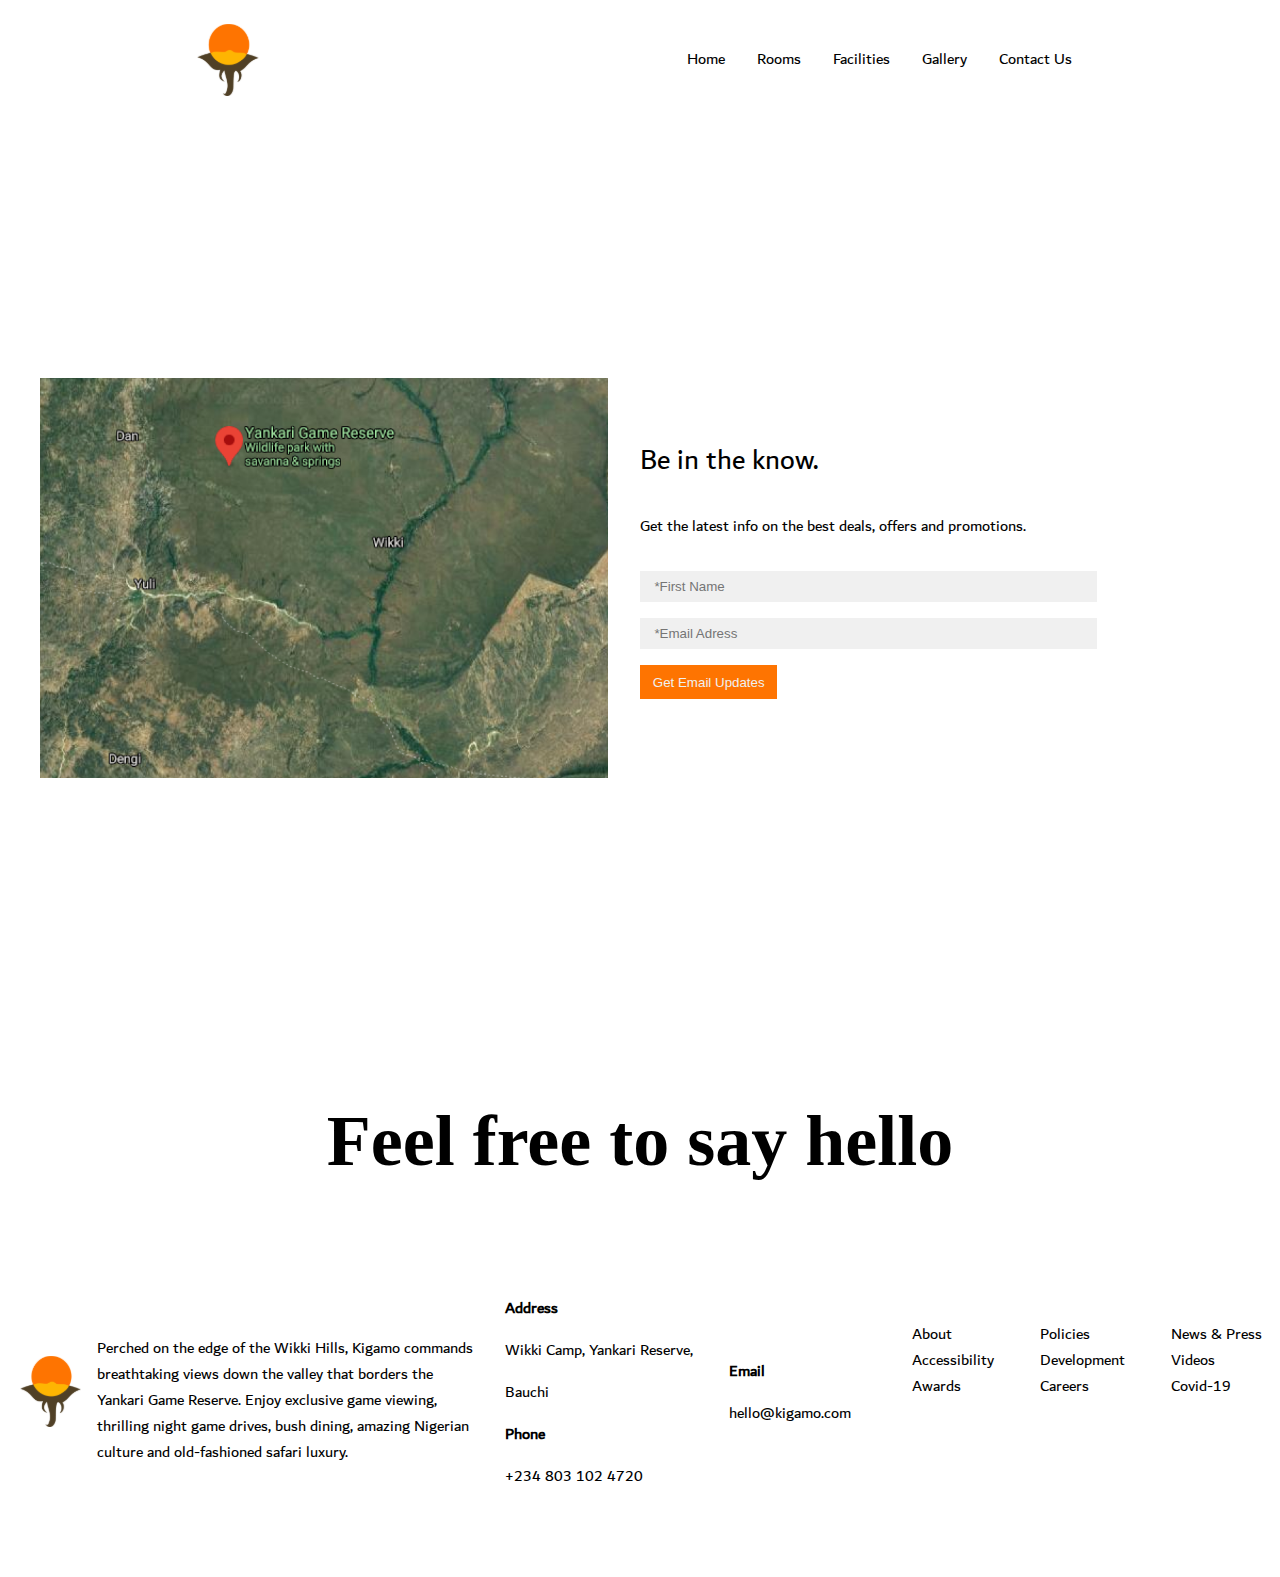
<file: pages/about-us.html>
<!DOCTYPE html>
<html lang="en">
  <head>
    <meta charset="UTF-8" />
    <meta name="viewport" content="width=device-width, initial-scale=1.0" />
    <link rel="stylesheet" href="/scss/contact-us.css" />
    <link
      rel="stylesheet"
      href="https://cdnjs.cloudflare.com/ajax/libs/font-awesome/5.15.1/css/all.min.css"
      integrity="sha512-+4zCK9k+qNFUR5X+cKL9EIR+ZOhtIloNl9GIKS57V1MyNsYpYcUrUeQc9vNfzsWfV28IaLL3i96P9sdNyeRssA=="
      crossorigin="anonymous"
    />
    <title>Contact Us</title>
  </head>
  <body>
    <header id="landing-page">
      <!-- Start of landing-page-->
      <div class="bg-overlay">
        <nav class="navig">
          <div class="brand-logo-div-nav">
            <a href="/index.html">
              <img src="/Assets/homepage/Logo.svg" alt="" />
            </a>
          </div>
          <div class="brand-div toggle-btn" id="toggle-btn">
            <i class="fa fa-bars fa-2x"></i>
          </div>
          <ul id="menu" class="navli d-none">
            <li class="nav-list home-nav">
              <a href="/index.html" class="nav-a">Home</a>
            </li>
            <li class="nav-list rooms-nav">
              <a href="/pages/rooms.html" class="nav-a">Rooms</a>
            </li>
            <li class="nav-list facilities-nav">
              <a href="/pages/facilities.html" class="nav-a">Facilities</a>
            </li>
            <li class="nav-list gallery-nav">
              <a href="/pages/gallery.html" class="nav-a">Gallery</a>
            </li>
            <li class="nav-list about-us-av">
              <a href="/pages/about-us.html" class="nav-a">Contact Us</a>
            </li>
          </ul>
          <button class="reservation-btn">
            <i class="fas fa-calendar-alt"></i> Reservations
          </button>
        </nav>
      </div>
    </header>

    <!-- Start of contact-us-landing section-->
    <section id="contact-us-landing">
      <div class="contact-us-landing-container">
        <div class="contact-us-map">
          <img
            src="/Assets/contact-us/Map.png"
            alt=""
            class="contact-map-img"
          />
        </div>
        <div class="contact-us-landing-form">
          <form action="">
            <p class="be-in">Be in the know.</p>
            <p>Get the latest info on the best deals, offers and promotions.</p>
            <div class="contact-input-text-div contact-input-div">
              <input
                type="text"
                name=""
                id=""
                class="contact-us-input-text input-type"
                placeholder="*First Name"
              />
            </div>
            <div class="contact-input-email-div contact-input-div">
              <input
                type="email"
                name=""
                id=""
                class="contact-us-input-email input-type"
                placeholder="*Email Adress"
              />
            </div>
            <div class="contact-input-submit-div">
              <input
                type="submit"
                value="Get Email Updates"
                class="contact-us-input-submit-btn"
              />
            </div>
          </form>
        </div>
      </div>
    </section>
    <!-- End of contact-us-landing-->

    <section id="feel-free-to-contact-us">
      <!-- Start of feel-free-to-contact-us section-->
      <h4 class="feel-free-heading-text">Feel free to say hello</h4>
      <div class="feel-free-container">
        <div class="feel-free-left">
          <img src="/Assets/homepage/Logo.svg" alt="" class="left-img" />
          <p class="feel-free-left-text">
            Perched on the edge of the Wikki Hills, Kigamo commands breathtaking
            views down the valley that borders the Yankari Game Reserve. Enjoy
            exclusive game viewing, thrilling night game drives, bush dining,
            amazing Nigerian culture and old-fashioned safari luxury.
          </p>
        </div>
        <!-- end of feel-free-left-->
        <div class="feel-free-center">
          <div class="bauchi">
            <p class="strong">Address</p>
            <p>Wikki Camp, Yankari Reserve,</p>
            <p>Bauchi</p>
            <p class="strong">Phone</p>
            <p>+234 803 102 4720</p>
          </div>
          <div class="feel-free-email">
            <p class="strong">Email</p>
            <p>hello@kigamo.com</p>
          </div>
        </div>
        <!-- End of bauchi-->
        <!-- End of feel-free-center-->
        <div class="feel-free-right">
          <div class="li-div">
            <ul>
              <li>About</li>
              <li>Accessibility</li>
              <li>Awards</li>
            </ul>

            <ul>
              <li>Policies</li>
              <li>Development</li>
              <li>Careers</li>
            </ul>

            <ul>
              <li>News & Press</li>
              <li>Videos</li>
              <li>Covid-19</li>
            </ul>
          </div>
          <!-- End of li-div-->
          <div class="socialiconsdiv">
            <i class="fab fa-twitter"></i>
            <i class="fab fa-facebook"></i>
            <i class="fab fa-instagram"></i>
          </div>
        </div>
        <!-- End of feel-free-right-->
      </div>
      <!-- End of feel-free-container-->
    </section>
    <script src="/scripts/toggle.js"></script>
  </body>
</html>
</file>
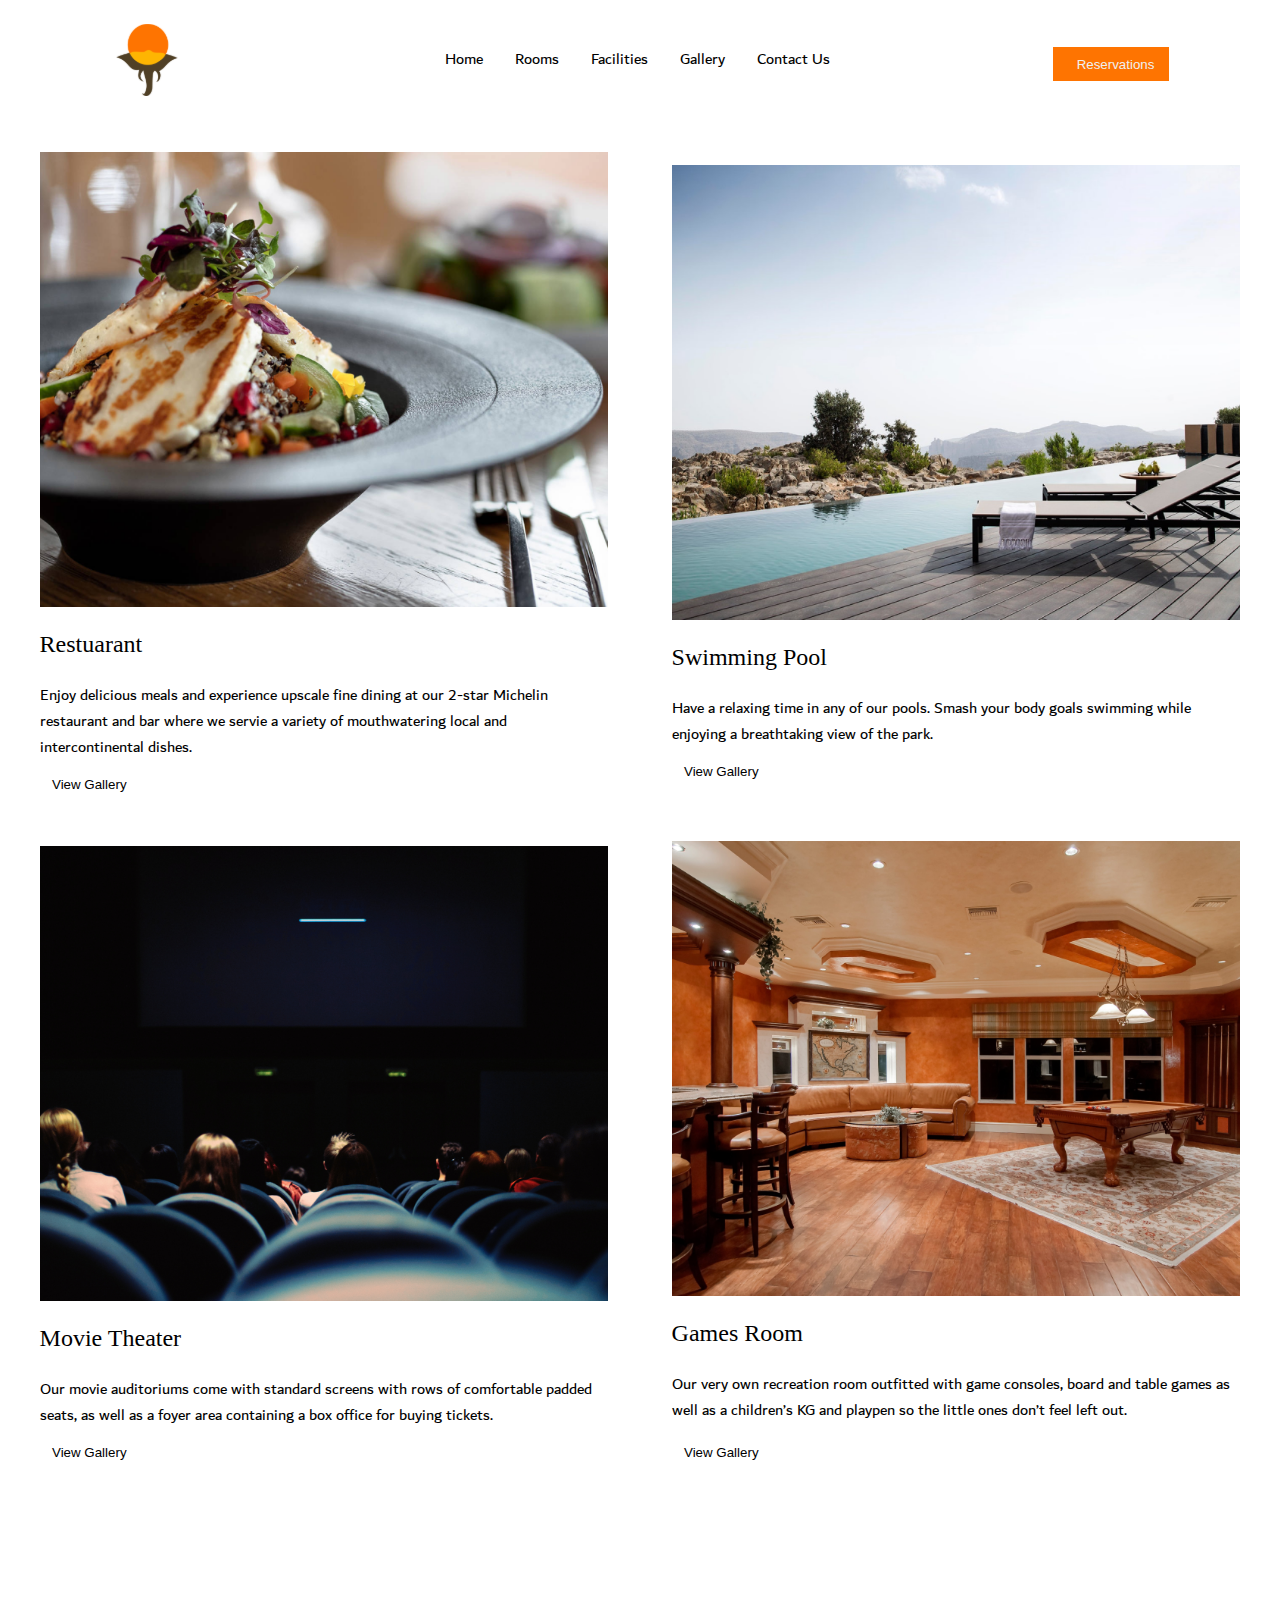
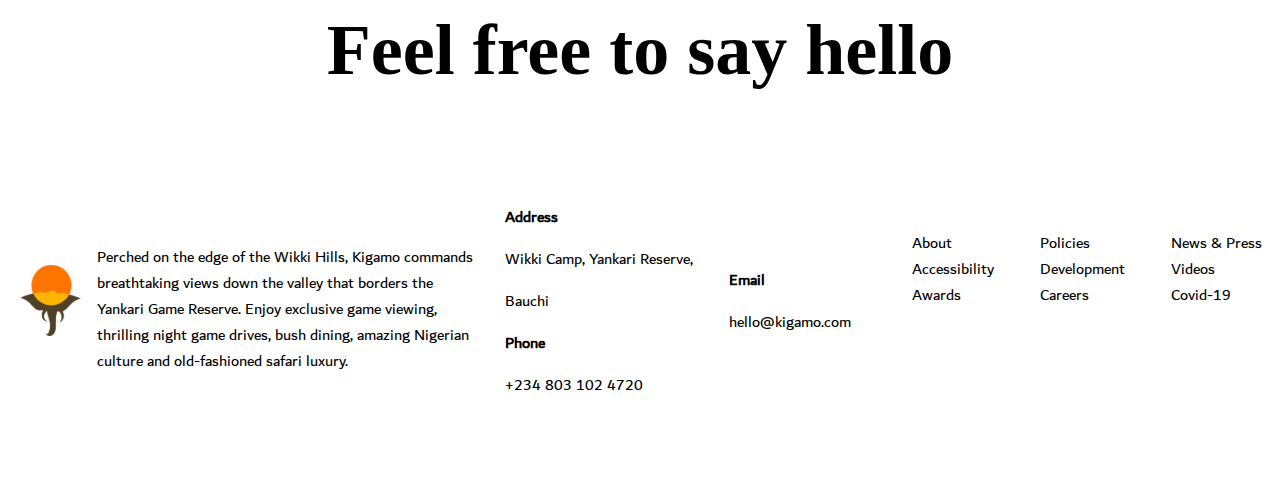
<file: pages/facilities.html>
<!DOCTYPE html>
<html lang="en">
  <head>
    <meta charset="UTF-8" />
    <meta name="viewport" content="width=device-width, initial-scale=1.0" />
    <link
      rel="stylesheet"
      href="https://cdnjs.cloudflare.com/ajax/libs/font-awesome/5.15.1/css/all.min.css"
      integrity="sha512-+4zCK9k+qNFUR5X+cKL9EIR+ZOhtIloNl9GIKS57V1MyNsYpYcUrUeQc9vNfzsWfV28IaLL3i96P9sdNyeRssA=="
      crossorigin="anonymous"
    />
    <link rel="stylesheet" href="/scss/facilities.css" />
    <title>Facilities</title>
  </head>
  <body>
    <header id="landing-page">
      <!-- Start of landing-page-->
      <div class="bg-overlay">
        <nav class="navig">
          <div class="brand-logo-div-nav">
            <a href="/index.html">
              <img src="/Assets/homepage/Logo.svg" alt="" />
            </a>
          </div>
          <div class="brand-div toggle-btn" id="toggle-btn">
            <i class="fa fa-bars fa-2x"></i>
          </div>
          <ul id="menu" class="navli d-none">
            <li class="nav-list home-nav">
              <a href="/index.html" class="nav-a">Home</a>
            </li>
            <li class="nav-list rooms-nav">
              <a href="/pages/rooms.html" class="nav-a">Rooms</a>
            </li>
            <li class="nav-list facilities-nav">
              <a href="/pages/facilities.html" class="nav-a">Facilities</a>
            </li>
            <li class="nav-list gallery-nav">
              <a href="/pages/gallery.html" class="nav-a">Gallery</a>
            </li>
            <li class="nav-list about-us-av">
              <a href="/pages/about-us.html" class="nav-a">Contact Us</a>
            </li>
          </ul>
          <a href="/pages/rooms.html">
          <button class="reservation-btn">
            <i class="fas fa-calendar-alt"></i> Reservations
          </button>
          </a>
        </nav>
      </div>
    </header>

    <section id="facilities-landing">
      <div class="facilities-landing">
        <!-- Start of first-row-parent-->
        <div class="first-row-parent">
          <div class="first-row-div-left">
            <div class="facility-img-div">
            <img
              src="/Assets/facilities/Restaurant-one.png"
              alt=""
              class="img-same"
            />
            </div>
            <div class="img-caption-area img-caption-restuarant-div">
              <p class="img-caption-heading img-caption-restuarant">
                Restuarant
              </p>
              <p class="img-caption-heading-text img-caption-resturant-text">
                Enjoy delicious meals and experience upscale fine dining at our
                2-star Michelin restaurant and bar where we servie a variety of
                mouthwatering local and intercontinental dishes.
              </p>
              <div class="cta-btn-div">
                <i class="fas fa-arrow-right"></i>
               <button class="cta-btn-same">View Gallery</button>
              </div>
              <!-- End of cta-btn-div-->
            </div>
            <!-- End of img-caption-area-->
          </div>
          <!-- End of first-row-div-left-->

          <div class="first-row-div-right">
            <div class="facility-img-div">
            <img
              src="/Assets/facilities/Swimming-Pool-one.png"
              alt=""
              class="img-same"
            />
            </div><!-- End of facilities-img-div-->
            <div class="img-caption-area img-caption-swimming-div">
              <p class="img-caption-heading img-caption-swimming-heading">
                Swimming Pool
              </p>
              <p class="img-caption-heading-text img-caption-swimming-text">
                Have a relaxing time in any of our pools. Smash your body goals
                swimming while enjoying a breathtaking view of the park.
              </p>
              <div class="cta-btn-div">
                <i class="fas fa-arrow-right"></i>
              <button class="cta-btn-same">View Gallery</button>
              </div>
              <!-- End of cta-btn-div-->
            </div>
            <!-- End of img-caption-swimming-div-->
          </div>
        </div>
        <!-- End of first-row-parent-->

        <!-- Start of second-row-parent-->
        <div class="second-row-parent">
          <div class="second-row-div-left">
             <div class="facility-img-div">
            <img
              src="/Assets/facilities/movie-theater-one.png"
              alt=""
              class="img-same"
            />
            </div><!-- End of facilities-img-div-->
            <div class="img-caption-area img-caption-movie-div">
              <p class="img-caption-heading img-caption-movie-theater">
                Movie Theater
              </p>
              <p
                class="img-caption-heading-text img-caption-movie-theater-text"
              >
                Our movie auditoriums come with standard screens with rows of
                comfortable padded seats, as well as a foyer area containing a
                box office for buying tickets.
              </p>
              <div class="cta-btn-div">
                <i class="fas fa-arrow-right"></i>
               <button class="cta-btn-same">View Gallery</button>
              </div>
              <!-- End of cta-btn-div-->
            </div>
            <!-- End of img-caption-movie-div-->
          </div>
          <!-- End of first-row-div-left-->

          <div class="second-row-div-right">
             <div class="facility-img-div">
            <img
              src="/Assets/facilities/games-room-one.png"
              alt=""
              class="img-same"
            />
            </div><!-- End of facilities-img-div-->
            <div class="img-caption-area img-caption-games-room-div">
              <p class="img-caption-heading img-caption-games-room-heading">
                Games Room
              </p>
              <p class="img-caption-heading-text img-caption-games-room-text">
                Our very own recreation room outfitted with game consoles, board
                and table games as well as a children’s KG and playpen so the
                little ones don’t feel left out.
              </p>
              <div class="cta-btn-div">
                <div class="arrowicon">
                <i class="fas fa-arrow-right"></i>
                </div>
                <div class="view-div">
                <button class="cta-btn-same">View Gallery</button>
                </div>
              </div>
              <!-- End of cta-btn-div-->
            </div>
            <!-- End of img-caption-area-->
          </div>
        </div>
        <!-- End of first-row-parent-->

        <!-- Start of second-row-parent-->
        <!-- <div class="second-row-parent">
          <div class="second-row-div-left"></div>
          <div class="second-row-div-right"></div>
        </div>
      </div> -->
      <!-- End of facilities-landing-->
    </section>

    <!-- Start of feel-free-to-contact-us section-->
    <section id="feel-free-to-contact-us">
      <h4 class="feel-free-heading-text">Feel free to say hello</h4>
      <div class="feel-free-container">
        <div class="feel-free-left">
          <img src="/Assets/homepage/Logo.svg" alt="" class="left-img" />
          <p class="feel-free-left-text">
            Perched on the edge of the Wikki Hills, Kigamo commands breathtaking
            views down the valley that borders the Yankari Game Reserve. Enjoy
            exclusive game viewing, thrilling night game drives, bush dining,
            amazing Nigerian culture and old-fashioned safari luxury.
          </p>
        </div>
        <!-- end of feel-free-left-->
        <div class="feel-free-center">
          <div class="bauchi">
            <p class="strong">Address</p>
            <p>Wikki Camp, Yankari Reserve,</p>
            <p>Bauchi</p>
            <p class="strong">Phone</p>
            <p>+234 803 102 4720</p>
          </div>
          <div class="feel-free-email">
            <p class="strong">Email</p>
            <p>hello@kigamo.com</p>
          </div>
        </div>
        <!-- End of bauchi-->
        <!-- End of feel-free-center-->
        <div class="feel-free-right">
          <div class="li-div">
            <ul>
              <li>About</li>
              <li>Accessibility</li>
              <li>Awards</li>
            </ul>

            <ul>
              <li>Policies</li>
              <li>Development</li>
              <li>Careers</li>
            </ul>

            <ul>
              <li>News & Press</li>
              <li>Videos</li>
              <li>Covid-19</li>
            </ul>
          </div>
          <!-- End of li-div-->
          <div class="socialiconsdiv">
            <i class="fab fa-twitter"></i>
            <i class="fab fa-facebook"></i>
            <i class="fab fa-instagram"></i>
          </div>
        </div>
        <!-- End of feel-free-right-->
      </div>
      <!-- End of feel-free-container-->
    </section>
    <script src="/scripts/toggle.js"></script>
  </body>
</html>
</file>
<file: scss/contact-us.css>
html {
  padding: 0;
  margin: 0;
}

a {
  text-decoration: none;
  color: #000000;
}

a:hover {
  text-decoration: none;
}

li {
  list-style: none;
}

li:hover {
  list-style: none;
}

@media screen and (max-width: 768px) {
  .d-none {
    display: none;
  }
}

@font-face {
  font-family: dubai;
  src: url(/fonts/Dubai-Regular.ttf);
}

body {
  font-family: dubai;
}

.toggle-btn {
  display: -webkit-box;
  display: -ms-flexbox;
  display: flex;
  color: rgb 0, 0, 0;
  -webkit-box-pack: end;
      -ms-flex-pack: end;
          justify-content: flex-end;
  padding-top: 1rem;
  padding-right: 0.9rem;
}

@media screen and (min-width: 768px) {
  .toggle-btn {
    display: none;
  }
}

.toggle-btn:hover {
  color: #fe7401;
  cursor: pointer;
}

.brand-logo-div-nav {
  display: none;
}

@media screen and (min-width: 768px) {
  .brand-logo-div-nav {
    display: contents;
  }
}

@media screen and (min-width: 768px) {
  .navig {
    display: -webkit-box;
    display: -ms-flexbox;
    display: flex;
    -webkit-box-pack: center;
        -ms-flex-pack: center;
            justify-content: center;
    -webkit-box-align: center;
        -ms-flex-align: center;
            align-items: center;
    -ms-flex-pack: distribute;
        justify-content: space-around;
    padding-top: 1rem;
  }
}

@media screen and (min-width: 768px) {
  .navli {
    display: -webkit-box;
    display: -ms-flexbox;
    display: flex;
  }
}

.nav-a {
  padding: 1rem;
}

.nav-a:hover {
  color: #fe7401;
}

.nav-list {
  padding-bottom: 0.6rem;
}

.reservation-btn {
  display: none;
}

.reservation-btn:hover {
  cursor: pointer;
}

.contact-map-img {
  margin-top: 3rem;
  width: 100%;
  max-width: 95%;
}

@media screen and (min-width: 769px) {
  .contact-map-img {
    width: 100%;
    max-width: 90%;
    height: 25rem;
    -o-object-fit: cover;
       object-fit: cover;
  }
}

.contact-us-input-submit-btn {
  padding: 0.6rem 0.8rem;
  background-color: #fe7401;
  border: none;
  margin-top: 1rem;
  color: #f0f0f0;
}

.contact-us-landing-container {
  display: -webkit-box;
  display: -ms-flexbox;
  display: flex;
  -webkit-box-pack: center;
      -ms-flex-pack: center;
          justify-content: center;
  -webkit-box-align: center;
      -ms-flex-align: center;
          align-items: center;
  -webkit-box-orient: vertical;
  -webkit-box-direction: normal;
      -ms-flex-direction: column;
          flex-direction: column;
}

@media screen and (min-width: 768px) {
  .contact-us-landing-container {
    height: 100vmin;
    width: 100%;
    display: -webkit-box;
    display: -ms-flexbox;
    display: flex;
    -webkit-box-orient: horizontal;
    -webkit-box-direction: normal;
        -ms-flex-direction: row;
            flex-direction: row;
    -webkit-box-pack: center;
        -ms-flex-pack: center;
            justify-content: center;
    -webkit-box-align: center;
        -ms-flex-align: center;
            align-items: center;
  }
}

.contact-us-landing-container .contact-us-map {
  display: -webkit-box;
  display: -ms-flexbox;
  display: flex;
  -webkit-box-orient: vertical;
  -webkit-box-direction: normal;
      -ms-flex-direction: column;
          flex-direction: column;
  -webkit-box-pack: center;
      -ms-flex-pack: center;
          justify-content: center;
  -webkit-box-align: center;
      -ms-flex-align: center;
          align-items: center;
}

@media screen and (min-width: 768px) {
  .contact-us-landing-container .contact-us-map {
    width: 50%;
    display: -webkit-box;
    display: -ms-flexbox;
    display: flex;
    -webkit-box-pack: center;
        -ms-flex-pack: center;
            justify-content: center;
    -webkit-box-align: center;
        -ms-flex-align: center;
            align-items: center;
  }
}

@media screen and (min-width: 768px) {
  .contact-us-landing-container .contact-us-landing-form {
    width: 50%;
  }
}

.contact-us-landing-container .contact-us-landing-form .be-in {
  font-size: 1.8rem;
}

.contact-us-landing-container .contact-us-landing-form .contact-input-div {
  width: 100%;
}

.contact-us-landing-container .contact-us-landing-form .contact-input-div .input-type {
  margin-top: 1rem;
  padding: 0.5rem 0;
  padding-left: 0.9rem;
  width: 90%;
  outline: none;
  border: none;
  background-color: #f0f0f0;
}

@media screen and (min-width: 768px) {
  .contact-us-landing-container .contact-us-landing-form .contact-input-div .input-type {
    width: 70%;
  }
}

.strong {
  font-weight: bold;
}

#feel-free-to-contact-us {
  padding-bottom: 4rem;
}

.feel-free-heading-text {
  text-align: center;
  font-size: 3rem;
  font-family: tfarrow;
}

@media screen and (min-width: 768px) {
  .feel-free-heading-text {
    font-size: 4.5rem;
  }
}

@media screen and (min-width: 768px) {
  .feel-free-container {
    display: -webkit-box;
    display: -ms-flexbox;
    display: flex;
    -webkit-box-pack: center;
        -ms-flex-pack: center;
            justify-content: center;
    -webkit-box-align: center;
        -ms-flex-align: center;
            align-items: center;
    width: 100%;
    height: inherit;
  }
}

.feel-free-left {
  display: -webkit-box;
  display: -ms-flexbox;
  display: flex;
  -webkit-box-orient: vertical;
  -webkit-box-direction: normal;
      -ms-flex-direction: column;
          flex-direction: column;
  -webkit-box-pack: center;
      -ms-flex-pack: center;
          justify-content: center;
  -webkit-box-pack: justify;
      -ms-flex-pack: justify;
          justify-content: space-between;
  -webkit-box-align: center;
      -ms-flex-align: center;
          align-items: center;
}

@media screen and (min-width: 868px) {
  .feel-free-left {
    display: -webkit-box;
    display: -ms-flexbox;
    display: flex;
    -webkit-box-orient: horizontal;
    -webkit-box-direction: normal;
        -ms-flex-direction: row;
            flex-direction: row;
    -webkit-box-pack: center;
        -ms-flex-pack: center;
            justify-content: center;
    -webkit-box-align: center;
        -ms-flex-align: center;
            align-items: center;
    width: 37.3%;
  }
}

.feel-free-left .left-img {
  width: 15%;
}

.feel-free-left .feel-free-left-text {
  padding-top: 1rem;
  width: 75%;
  margin: auto;
}

@media screen and (min-width: 768px) {
  .feel-free-left .feel-free-left-text {
    width: 80%;
  }
}

.feel-free-center {
  display: -webkit-box;
  display: -ms-flexbox;
  display: flex;
  -webkit-box-orient: vertical;
  -webkit-box-direction: normal;
      -ms-flex-direction: column;
          flex-direction: column;
  -webkit-box-pack: center;
      -ms-flex-pack: center;
          justify-content: center;
  -webkit-box-align: center;
      -ms-flex-align: center;
          align-items: center;
}

@media screen and (min-width: 600px) {
  .feel-free-center {
    display: -webkit-box;
    display: -ms-flexbox;
    display: flex;
    -webkit-box-orient: vertical;
    -webkit-box-direction: normal;
        -ms-flex-direction: column;
            flex-direction: column;
  }
}

@media screen and (min-width: 868px) {
  .feel-free-center {
    display: -webkit-box;
    display: -ms-flexbox;
    display: flex;
    -ms-flex-pack: distribute;
        justify-content: space-around;
    -webkit-box-orient: horizontal;
    -webkit-box-direction: normal;
        -ms-flex-direction: row;
            flex-direction: row;
    width: 30.3%;
  }
}

@media screen and (min-width: 768px) {
  .feel-free-right {
    width: 31.3%;
  }
}

.feel-free-right .li-div {
  display: -webkit-box;
  display: -ms-flexbox;
  display: flex;
  -webkit-box-orient: vertical;
  -webkit-box-direction: normal;
      -ms-flex-direction: column;
          flex-direction: column;
  -webkit-box-pack: center;
      -ms-flex-pack: center;
          justify-content: center;
  -webkit-box-align: center;
      -ms-flex-align: center;
          align-items: center;
}

@media screen and (min-width: 1120px) {
  .feel-free-right .li-div {
    display: -webkit-box;
    display: -ms-flexbox;
    display: flex;
    -webkit-box-orient: horizontal;
    -webkit-box-direction: normal;
        -ms-flex-direction: row;
            flex-direction: row;
    -webkit-box-pack: center;
        -ms-flex-pack: center;
            justify-content: center;
    -ms-flex-pack: distribute;
        justify-content: space-around;
    -webkit-box-align: center;
        -ms-flex-align: center;
            align-items: center;
  }
}

.socialiconsdiv {
  display: -webkit-box;
  display: -ms-flexbox;
  display: flex;
  -webkit-box-pack: center;
      -ms-flex-pack: center;
          justify-content: center;
  -webkit-box-align: center;
      -ms-flex-align: center;
          align-items: center;
  padding-bottom: 2rem;
  padding-top: 2rem;
}

@media screen and (min-width: 768px) {
  .socialiconsdiv {
    display: -webkit-box;
    display: -ms-flexbox;
    display: flex;
    -webkit-box-pack: end;
        -ms-flex-pack: end;
            justify-content: flex-end;
    padding-right: 2rem;
    padding-bottom: 2rem;
  }
}

.socialiconsdiv .fab {
  padding-right: 1rem;
}
/*# sourceMappingURL=contact-us.css.map */
</file>
<file: scss/facilities.css>
html {
  padding: 0;
  margin: 0;
}

a {
  text-decoration: none;
  color: #000000;
}

a:hover {
  text-decoration: none;
}

li {
  list-style: none;
}

li:hover {
  list-style: none;
}

@media screen and (max-width: 768px) {
  .d-none {
    display: none;
  }
}

@font-face {
  font-family: dubai;
  src: url(/fonts/Dubai-Regular.ttf);
}

body {
  font-family: dubai;
}

.toggle-btn {
  display: -webkit-box;
  display: -ms-flexbox;
  display: flex;
  color: black;
  -webkit-box-pack: end;
      -ms-flex-pack: end;
          justify-content: flex-end;
  padding-top: 1rem;
  padding-right: 0.9rem;
}

@media screen and (min-width: 768px) {
  .toggle-btn {
    display: none;
  }
}

.toggle-btn:hover {
  color: #fe7401;
  cursor: pointer;
}

.brand-logo-div-nav {
  display: none;
}

@media screen and (min-width: 768px) {
  .brand-logo-div-nav {
    display: contents;
  }
}

@media screen and (min-width: 768px) {
  .navig {
    display: -webkit-box;
    display: -ms-flexbox;
    display: flex;
    -webkit-box-pack: center;
        -ms-flex-pack: center;
            justify-content: center;
    -webkit-box-align: center;
        -ms-flex-align: center;
            align-items: center;
    -ms-flex-pack: distribute;
        justify-content: space-around;
    padding-top: 1rem;
  }
}

@media screen and (min-width: 768px) {
  .navli {
    display: -webkit-box;
    display: -ms-flexbox;
    display: flex;
  }
}

.nav-a {
  padding: 1rem;
}

.nav-a:hover {
  color: #fe7401;
}

.nav-list {
  padding-bottom: 0.6rem;
}

.reservation-btn {
  display: none;
}

.reservation-btn {
  display: none;
}

@media screen and (min-width: 768px) {
  .reservation-btn {
    display: -webkit-box;
    display: -ms-flexbox;
    display: flex;
    padding: 0.6rem 0.9rem;
    background-color: #fe7401;
    color: #f0f0f0;
    border: none;
  }
}

.reservation-btn:hover {
  background-color: transparent;
  border: 0.12rem solid #fe7401;
  color: #fe7401;
  -webkit-transition: ease 1s;
  transition: ease 1s;
  cursor: pointer;
}

.fa-calendar-alt {
  margin-right: 0.6rem;
}

.img-same {
  width: 100%;
  max-width: 90%;
}

.cta-btn-div {
  display: -webkit-box;
  display: -ms-flexbox;
  display: flex;
  -webkit-box-pack: center;
      -ms-flex-pack: center;
          justify-content: center;
  -webkit-box-align: center;
      -ms-flex-align: center;
          align-items: center;
  margin-bottom: 3rem;
}

@media screen and (min-width: 768px) {
  .cta-btn-div {
    display: -webkit-box;
    display: -ms-flexbox;
    display: flex;
    -webkit-box-pack: start;
        -ms-flex-pack: start;
            justify-content: flex-start;
  }
}

.img-caption-heading {
  text-align: center;
  font-family: tfarrow;
  font-size: 1.5rem;
}

@media screen and (min-width: 768px) {
  .img-caption-heading {
    text-align: start;
  }
}

.facility-img-div {
  display: -webkit-box;
  display: -ms-flexbox;
  display: flex;
  -webkit-box-pack: center;
      -ms-flex-pack: center;
          justify-content: center;
  -webkit-box-align: center;
      -ms-flex-align: center;
          align-items: center;
}

.cta-btn-same {
  background-color: transparent;
  border: none;
  margin-left: 0.4rem;
}

.img-caption-area {
  width: 100%;
  max-width: 90%;
  margin: auto;
}

.facilities-landing {
  margin-top: 3rem;
}

@media screen and (min-width: 768px) {
  .first-row-parent {
    width: 100%;
    display: -webkit-box;
    display: -ms-flexbox;
    display: flex;
    -webkit-box-pack: center;
        -ms-flex-pack: center;
            justify-content: center;
    -webkit-box-align: center;
        -ms-flex-align: center;
            align-items: center;
  }
}

@media screen and (min-width: 768px) {
  .first-row-parent .first-row-div-left {
    width: 50%;
  }
}

@media screen and (min-width: 768px) {
  .first-row-parent .first-row-div-right {
    width: 50%;
  }
}

@media screen and (min-width: 768px) {
  .second-row-parent {
    display: -webkit-box;
    display: -ms-flexbox;
    display: flex;
    -webkit-box-pack: center;
        -ms-flex-pack: center;
            justify-content: center;
    -webkit-box-align: center;
        -ms-flex-align: center;
            align-items: center;
  }
}

@media screen and (min-width: 768px) {
  .second-row-parent .second-row-div-left {
    width: 50%;
  }
}

@media screen and (min-width: 768px) {
  .second-row-parent .second-row-div-right {
    width: 50%;
  }
}

.strong {
  font-weight: bold;
}

#feel-free-to-contact-us {
  padding-bottom: 4rem;
}

.feel-free-heading-text {
  text-align: center;
  font-size: 3rem;
  font-family: tfarrow;
}

@media screen and (min-width: 1200px) {
  .feel-free-heading-text {
    font-size: 4.5rem;
  }
}

@media screen and (min-width: 768px) {
  .feel-free-container {
    display: -webkit-box;
    display: -ms-flexbox;
    display: flex;
    -webkit-box-pack: center;
        -ms-flex-pack: center;
            justify-content: center;
    -webkit-box-align: center;
        -ms-flex-align: center;
            align-items: center;
    width: 100%;
    height: inherit;
  }
}

.feel-free-left {
  display: -webkit-box;
  display: -ms-flexbox;
  display: flex;
  -webkit-box-orient: vertical;
  -webkit-box-direction: normal;
      -ms-flex-direction: column;
          flex-direction: column;
  -webkit-box-pack: center;
      -ms-flex-pack: center;
          justify-content: center;
  -webkit-box-pack: justify;
      -ms-flex-pack: justify;
          justify-content: space-between;
  -webkit-box-align: center;
      -ms-flex-align: center;
          align-items: center;
}

@media screen and (min-width: 868px) {
  .feel-free-left {
    display: -webkit-box;
    display: -ms-flexbox;
    display: flex;
    -webkit-box-orient: horizontal;
    -webkit-box-direction: normal;
        -ms-flex-direction: row;
            flex-direction: row;
    -webkit-box-pack: center;
        -ms-flex-pack: center;
            justify-content: center;
    -webkit-box-align: center;
        -ms-flex-align: center;
            align-items: center;
    width: 37.3%;
  }
}

.feel-free-left .left-img {
  width: 15%;
}

.feel-free-left .feel-free-left-text {
  padding-top: 1rem;
  width: 75%;
  margin: auto;
}

@media screen and (min-width: 768px) {
  .feel-free-left .feel-free-left-text {
    width: 80%;
  }
}

.feel-free-center {
  display: -webkit-box;
  display: -ms-flexbox;
  display: flex;
  -webkit-box-orient: vertical;
  -webkit-box-direction: normal;
      -ms-flex-direction: column;
          flex-direction: column;
  -webkit-box-pack: center;
      -ms-flex-pack: center;
          justify-content: center;
  -webkit-box-align: center;
      -ms-flex-align: center;
          align-items: center;
}

@media screen and (min-width: 600px) {
  .feel-free-center {
    display: -webkit-box;
    display: -ms-flexbox;
    display: flex;
    -webkit-box-orient: vertical;
    -webkit-box-direction: normal;
        -ms-flex-direction: column;
            flex-direction: column;
  }
}

@media screen and (min-width: 868px) {
  .feel-free-center {
    display: -webkit-box;
    display: -ms-flexbox;
    display: flex;
    -ms-flex-pack: distribute;
        justify-content: space-around;
    -webkit-box-orient: horizontal;
    -webkit-box-direction: normal;
        -ms-flex-direction: row;
            flex-direction: row;
    width: 30.3%;
  }
}

@media screen and (min-width: 768px) {
  .feel-free-right {
    width: 31.3%;
  }
}

.feel-free-right .li-div {
  display: -webkit-box;
  display: -ms-flexbox;
  display: flex;
  -webkit-box-orient: vertical;
  -webkit-box-direction: normal;
      -ms-flex-direction: column;
          flex-direction: column;
  -webkit-box-pack: center;
      -ms-flex-pack: center;
          justify-content: center;
  -webkit-box-align: center;
      -ms-flex-align: center;
          align-items: center;
}

@media screen and (min-width: 1120px) {
  .feel-free-right .li-div {
    display: -webkit-box;
    display: -ms-flexbox;
    display: flex;
    -webkit-box-orient: horizontal;
    -webkit-box-direction: normal;
        -ms-flex-direction: row;
            flex-direction: row;
    -webkit-box-pack: center;
        -ms-flex-pack: center;
            justify-content: center;
    -ms-flex-pack: distribute;
        justify-content: space-around;
    -webkit-box-align: center;
        -ms-flex-align: center;
            align-items: center;
  }
}

.socialiconsdiv {
  display: -webkit-box;
  display: -ms-flexbox;
  display: flex;
  -webkit-box-pack: center;
      -ms-flex-pack: center;
          justify-content: center;
  -webkit-box-align: center;
      -ms-flex-align: center;
          align-items: center;
  padding-bottom: 2rem;
  padding-top: 2rem;
}

@media screen and (min-width: 768px) {
  .socialiconsdiv {
    display: -webkit-box;
    display: -ms-flexbox;
    display: flex;
    -webkit-box-pack: end;
        -ms-flex-pack: end;
            justify-content: flex-end;
    padding-right: 2rem;
    padding-bottom: 2rem;
  }
}

.socialiconsdiv .fab {
  padding-right: 1rem;
}
/*# sourceMappingURL=facilities.css.map */
</file>
